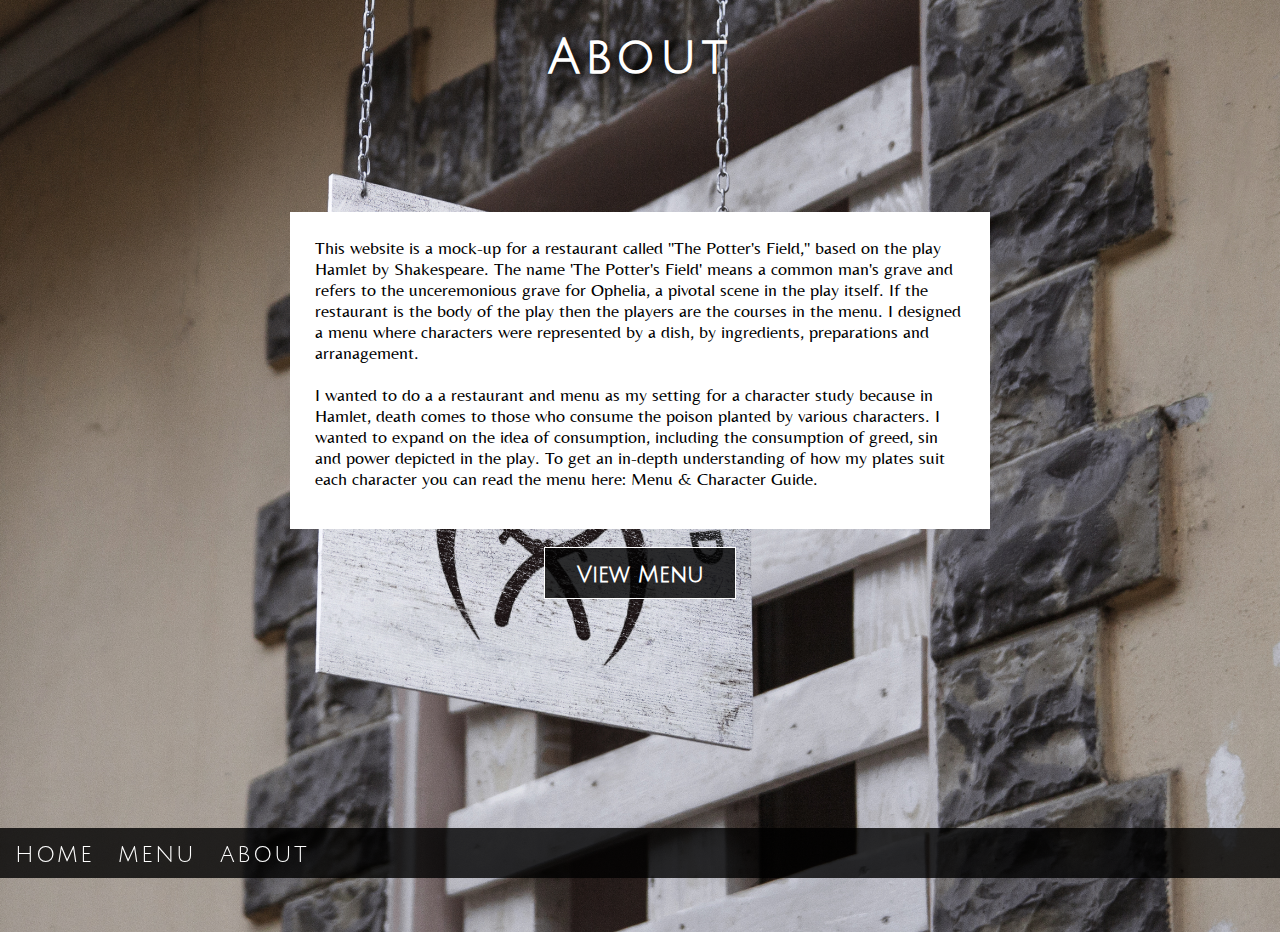
<file: about.html>
<!DOCTYPE html>
<html lang="en">
<head>
	<meta charset="UTF-8" />
	<link rel="stylesheet" type="text/css" href="about.css">
	<link href='http://fonts.googleapis.com/css?family=Julius+Sans+One|Belleza' rel='stylesheet' type='text/css'>
	<title>About</title>
</head>
	<h1>About</h1>
	<header>
		<p>This website is a mock-up for a restaurant called "The Potter's Field," based on the play Hamlet by Shakespeare. The name 'The Potter's Field' means a common man's grave and refers to the unceremonious grave for Ophelia, a pivotal scene in the play itself. If the restaurant is the body of the play then the players are the courses in the menu. I designed a menu where characters were represented by a dish, by ingredients, preparations and arranagement.<br><br>I wanted to do a a restaurant and menu as my setting for a character study because in Hamlet, death comes to those who consume the poison planted by various characters. I wanted to expand on the idea of consumption, including the consumption of greed, sin and power depicted in the play. To get an in-depth understanding of how my plates suit each character you can read the menu here: <a class="guide" a href="character-guide.pdf">Menu & Character Guide.</a></p>
		<h2><a href="menu.html">View Menu</a></h2>
	</header>
	<nav>
		<ul>
			<li><a href="index.html">HOME</a></li>
			<li><a href="menu.html">MENU</a></li>
			<li><a href="about.html">ABOUT</a></li>
		</ul>
	</nav>
</html>
</file>
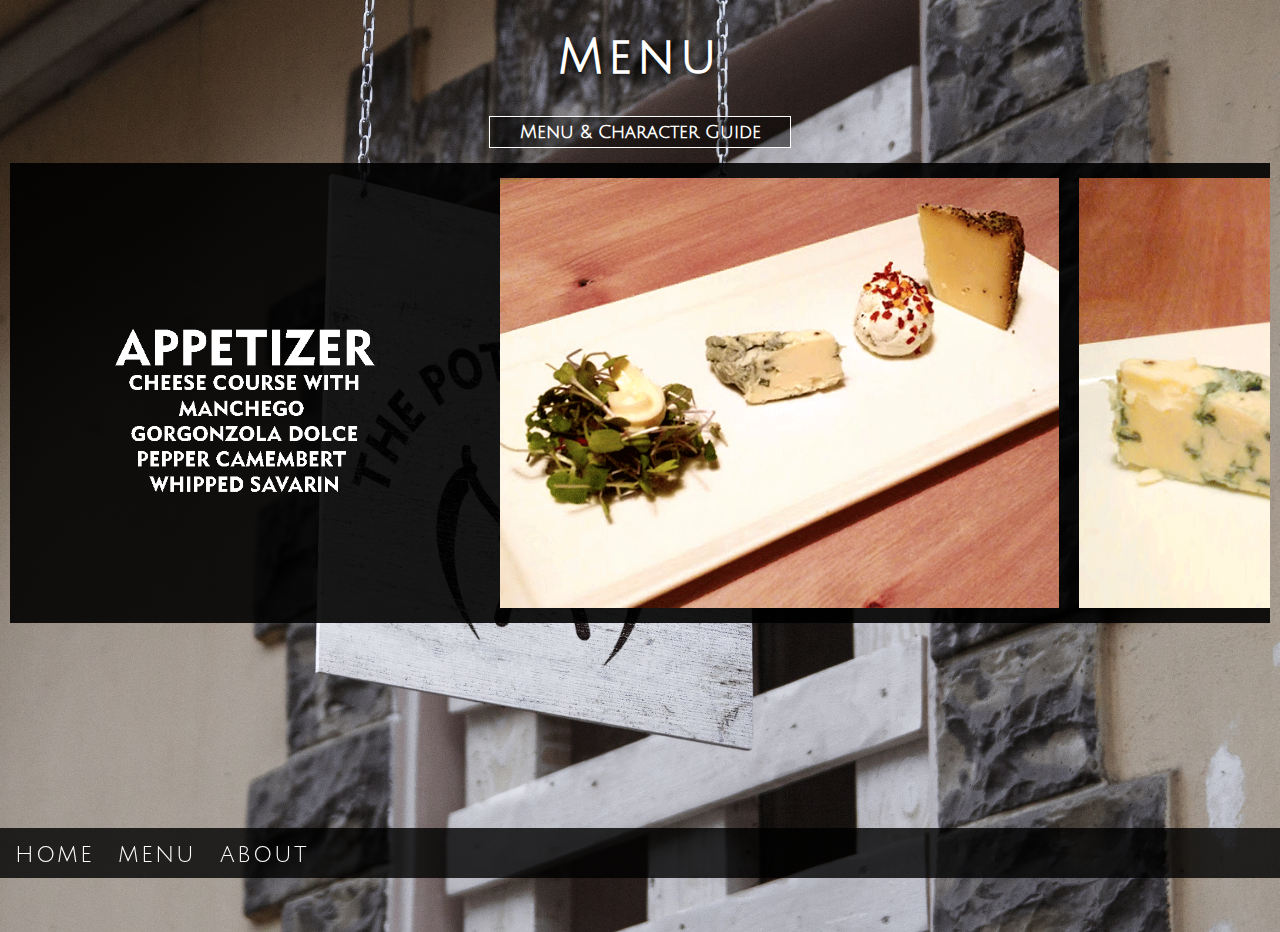
<file: menu.html>
<!DOCTYPE html>
<html lang="en">
<head>
	<meta charset="UTF-8" />
		<link href='http://fonts.googleapis.com/css?family=Julius+Sans+One|Belleza' rel='stylesheet' type='text/css'>
	<link rel="stylesheet" type="text/css" href="menu.css">
	<title>Menu</title>
</head>
	<h1>Menu</h1>
	<h2><a href="character-guide.pdf">Menu & Character Guide</a></h2>
	<body>
		<section id="menu">
			<article>
				<img class ="card" img src="images/app.gif">
				<img src="images/cheese.png">
				<img src="images/cheese2.png">
				<img class ="card" img src="images/cheese5.gif">
				<img src="images/cheese3.png">
				<img src="images/cheese4.png">
				<img class ="card" img src="images/cheese6.gif">
				<img class ="card" img src="images/main.gif">
				<img src="images/steak.png">
				<img class ="card" img src="images/steak3.gif">
				<img src="images/steak2.png">
				<img src="images/chi.png">
				<img class ="card" img src="images/chicken.gif">
				<img src="images/chi2.png">
				<img src="images/lamb.png">
				<img class ="card" img src="images/lamb3.gif">
				<img src="images/lamb2.png">
				<img src="images/seafood.png">
				<img class ="card" img src="images/seafood3.gif">
				<img src="images/seafood2.png">
				<img class ="card" img src="images/dessert.gif">
				<img src="images/creme.png">
				<img src="images/creme2.png">
				<img src="images/choc.png">
				<img src="images/choc2.png">
			</article>
		</section>
				<nav>
		<ul>
			<li><a href="index.html">HOME</a></li>
			<li><a href="menu.html">MENU</a></li>
			<li><a href="about.html">ABOUT</a></li>
		</ul>
	</nav>
	</body>
</html>
</file>
<file: about.css>
header{
	font-family: 'Julius Sans One', sans-serif;
	margin-top: 10%;
}
h1{
	color: white;
	font-size: 48px;
	letter-spacing: 5px;
	text-shadow: 2px 2px 8px #000;
}
h2{
	margin-right: auto;
	margin-left: auto;
	padding: 15px;
	font-size: 22px;
	background-color: rgba(0,0,0,.8);
	border-style: solid;
	border-color: white;
	border-width: 1.3px;
	width: 160px;
	height: 20px;
}
body{
	font-family: 'Julius Sans One', sans-serif;
	text-align: center;
	margin-right: auto;
	margin-left: auto;
	background-image: url(images/restaurant.jpg);
	width: 100%;
	height: 100vh;
	margin: 0;
	padding: 0;
	background-repeat: no-repeat;
	background-position: center;
	background-size: cover;
}
nav{
	font-size: 22px;
}
p a{
	color: black;
}
p a:visited a:link{
	color: black;
}
a{
	color: white;
	text-decoration: none;
}
a:visited a:link{
	color: white;
	text-decoration: none;
}
a:hover{
	color: purple;
}
nav{
	text-align: center;
	margin-left: auto;
	margin-right: auto;
}
ul{
	width: 100%;
	height: 20px;
	background-color: rgba(0,0,0,.8);
	position: fixed;
	bottom: 0px;
	padding: 15px;
	list-style-type: none;
	text-decoration: none;
		margin-left: auto;
	margin-right: auto;
}
li{
	float: left;
	padding-right: 24px;
	letter-spacing: 2px;
}
p{	
	font-family: 'Belleza', sans-serif;
	margin-left: auto;
	margin-right: auto;
	font-size: 18px;
	background-color: white;
	width: 70%;
	height: 50%;
	padding: 25px;
	text-align: left;
	padding-bottom: 40px;
	max-width: 650px;
}
</file>
<file: menu.css>
header{
	font-family: 'Julius Sans One', sans-serif;
	margin-top: 10%;
}
h1{
	color: white;
	font-size: 48px;
	letter-spacing: 5px;
	text-shadow: 2px 2px 8px #000;
}
h2{
	margin-right: auto;
	margin-left: auto;
	padding: 5px;
	font-size: 18px;
	background-color: rgba(0,0,0,.45);
	border-style: solid;
	border-color: white;
	border-width: 1.3px;
	width: 290px;
	height: 20px;
}
body{
	font-family: 'Julius Sans One', sans-serif;
	text-align: center;
	margin-right: auto;
	margin-left: auto;
	background-image: url(images/restaurant.jpg);
	background-position: center;
	width: 100%;
	height: 100vh;
	margin: 0;
	padding: 0;
	background-repeat: no-repeat;
	background-size: cover;
}
nav{
	font-size: 22px;
}
a{
	color: white;
	text-decoration: none;
}
a:visited a:link{
	color: white;
	text-decoration: none;
}
a:hover{
	color: purple;
}
nav{
	text-align: center;
	margin-left: auto;
	margin-right: auto;
}
ul{
	width: 100%;
	height: 20px;
	background-color: rgba(0,0,0,.8);
	position: fixed;
	bottom: 0px;
	padding: 15px;
	list-style-type: none;
	text-decoration: none;
		margin-left: auto;
	margin-right: auto;
}
li{
	float: left;
	padding-right: 24px;
	letter-spacing: 2px;
}
p{	
	font-family: 'Belleza', sans-serif;
	margin-left: auto;
	margin-right: auto;
	font-size: 18px;
	background-color: white;
	width: 70%;
	height: 50%;
	padding: 25px;
	text-align: left;
	padding-bottom: 40px;
	max-width: 650px;
}
#menu{
	height: 460px;
	width: 13000;
	overflow-y: hidden;
	overflow-x: scroll;
	background-color: rgba(0,0,0,.9);
	margin: 10px;
	margin-top: 15px;
}
article{
	height: 460px;
	float: left;
	width: 14000px;
	padding-top: 15px;
	padding-bottom: 10px;
}
img{
	padding-right: 20px;
	float: left;
	height: 430px;
	width: auto;
}
.card{
	height: 470px;
	width: auto;
}
</file>
